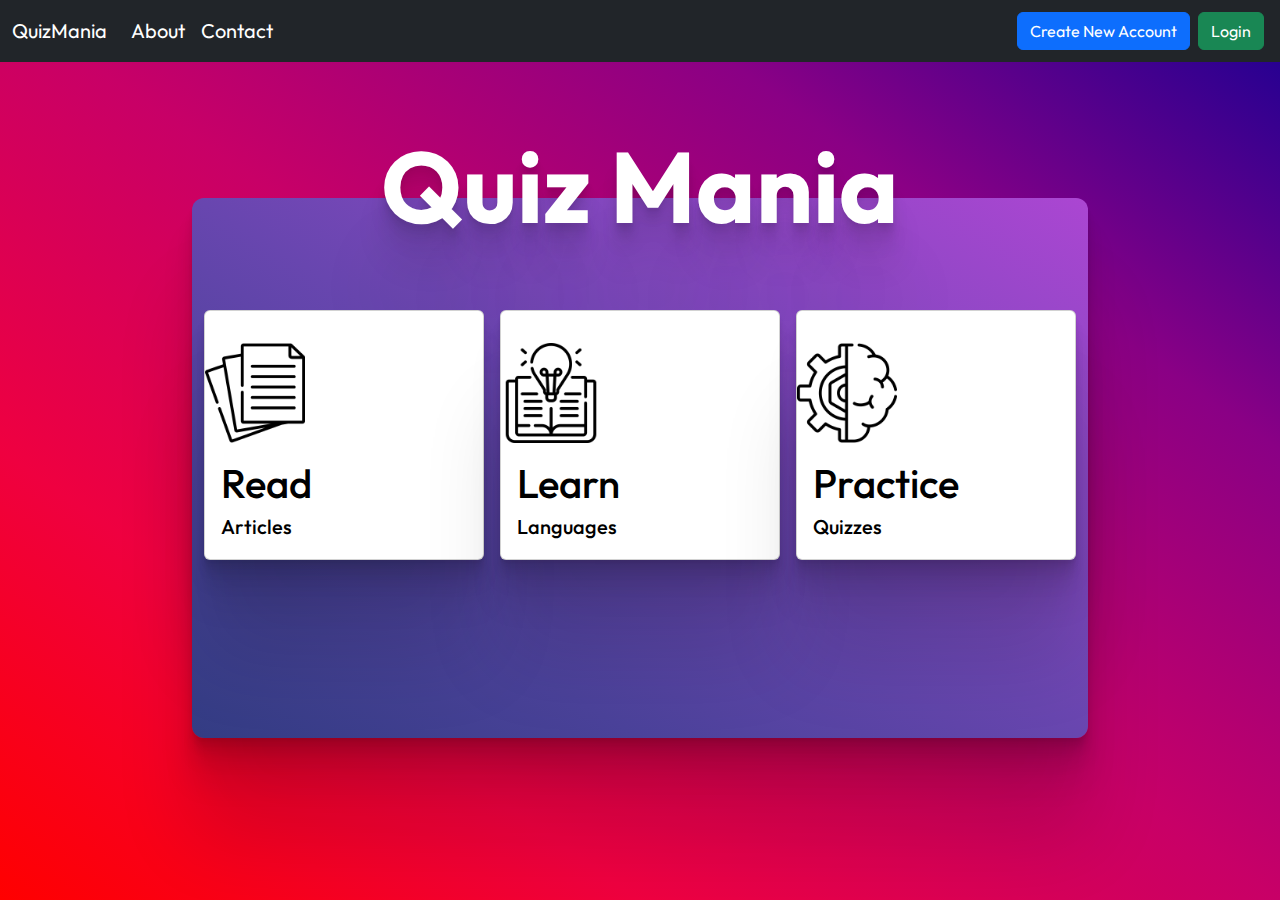
<file: index.html>
<!DOCTYPE html>
<html lang="en">
<head>
  <meta charset="UTF-8">
  <meta http-equiv="X-UA-Compatible" content="IE=edge">
  <meta name="viewport" content="width=device-width, initial-scale=1.0">
  <title>Container</title>
  <link rel="stylesheet" href="	https://cdn.jsdelivr.net/npm/bootstrap@5.2.0-beta1/dist/css/bootstrap.min.css">
  <link rel="stylesheet" href="css/style.css">
</head>
<body>

  <!-- Navbar -->
  <nav class="navbar navbar-expand-lg navbar-dark bg-dark">
    <div class="container-fluid">
      <a class="navbar-brand" href="index.html">QuizMania</a>
      <button class="navbar-toggler" type="button" data-bs-toggle="collapse" data-bs-target="#navbarSupportedContent" aria-controls="navbarSupportedContent" aria-expanded="false" aria-label="Toggle navigation">
        <span class="navbar-toggler-icon"></span>
      </button>
      <div class="collapse navbar-collapse" id="navbarSupportedContent">
          <ul class="navbar-nav me-auto mb-2 mb-lg-0">
            <li class="nav-item">
              <a class="nav-link text-white" href="#">About</a>
            </li>
            <li class="nav-item">
              <a class="nav-link text-white" href="#">Contact</a>
            </li>
          </ul>
        <ul class="navbar-nav ms-auto mb-2 mb-lg-0">
          <li class="nav-item mx-1">
            <a id="userlink" class="nav-link text-white" href="#">Username</a>
          </li>
          <li class="nav-item mx-1">
            <a id="signoutlink" class="nav-link text-white" href="#">Log Out</a>
          </li>
        </ul>
      </div>
    </div>
  </nav>

  <h1 class="heading text-center">Quiz Mania</h1>

  <div class="container">
    <!-- Content here -->
    <div class="row g-3">
      <div class="col-12 col-md-6 col-lg-4">
        <div class="card">
          <a href="#">
            <img src="img/article.png" class="card-img-top" alt="...">
            <div class="card-body">
              <h1 class="card-title">Read</h1>
              <h5 class="card-text">Articles</h5>
            </div>
          </a>
        </div>
      </div>
      <div class="col-12 col-md-6 col-lg-4">
        <div class="card">
          <a href="#">
            <img src="img/learn.png" class="card-img-top" alt="...">
            <div class="card-body">
              <h1 class="card-title">Learn</h1>
              <h5 class="card-text">Languages</h5>
            </div>
          </a>
        </div>
      </div>
      <div class="col-12 col-md-6 col-lg-4">
        <div class="card">
          <a href="#" id="practice">
            <img src="img/practice.png" class="card-img-top" alt="...">
            <div class="card-body">
              <h1 class="card-title">Practice</h1>
              <h5 class="card-text">Quizzes</h5>
            </div>
          </a>
        </div>
      </div>
    </div>
  </div>
  
  <script src="js/index.js"></script>
  <script src="	https://cdn.jsdelivr.net/npm/bootstrap@5.2.0-beta1/dist/js/bootstrap.bundle.min.js"></script>
</body>
</html>
</file>
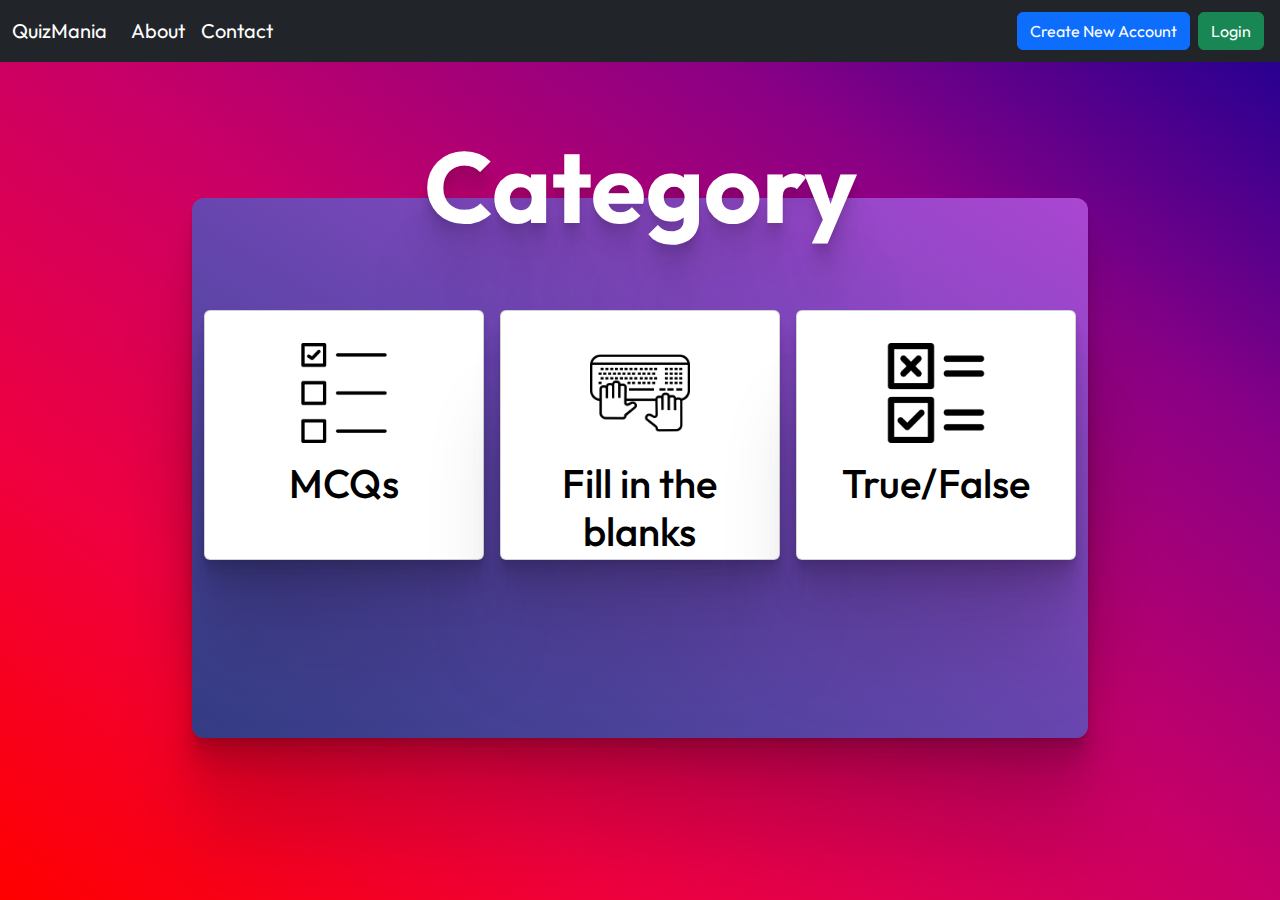
<file: quizCategory.html>
<!DOCTYPE html>
<html lang="en">
<head>
  <meta charset="UTF-8">
  <meta http-equiv="X-UA-Compatible" content="IE=edge">
  <meta name="viewport" content="width=device-width, initial-scale=1.0">
  <title>Category</title>
  <link rel="stylesheet" href="	https://cdn.jsdelivr.net/npm/bootstrap@5.2.0-beta1/dist/css/bootstrap.min.css">
<link rel="stylesheet" href="css/style.css">
</head>
<body>

    <!-- Navbar -->
    <nav class="navbar navbar-expand-lg navbar-dark bg-dark">
      <div class="container-fluid">
        <a class="navbar-brand" href="index.html">QuizMania</a>
        <button class="navbar-toggler" type="button" data-bs-toggle="collapse" data-bs-target="#navbarSupportedContent" aria-controls="navbarSupportedContent" aria-expanded="false" aria-label="Toggle navigation">
          <span class="navbar-toggler-icon"></span>
        </button>
        <div class="collapse navbar-collapse" id="navbarSupportedContent">
            <ul class="navbar-nav me-auto mb-2 mb-lg-0">
              <li class="nav-item">
                <a class="nav-link text-white" href="#">About</a>
              </li>
              <li class="nav-item">
                <a class="nav-link text-white" href="#">Contact</a>
              </li>
            </ul>
          <ul class="navbar-nav ms-auto mb-2 mb-lg-0">
            <li class="nav-item mx-1">
              <a id="userlink" class="nav-link text-white" href="#">Username</a>
            </li>
            <li class="nav-item mx-1">
              <a id="signoutlink" class="nav-link text-white" href="#">Log Out</a>
            </li>
          </ul>
        </div>
      </div>
    </nav>

    <h1 class="heading text-center">Category</h1>

    <!-- Container -->
    <div class="container text-center">
      <div class="row g-3">
        <div class="col-12 col-md-6 col-lg-4">
          <div class="card">
            <a href="quizQustion.html">
              <img src="img/mcq.png" class="card-img-top" alt="...">
              <div class="card-body">
                <h1 class="card-title">MCQs</h1>
                <!-- <h5 class="card-text">Articles</h5> -->
              </div>
            </a>
          </div>
        </div>
        <div class="col-12 col-md-6 col-lg-4">
          <div class="card">
            <a href="quizQustion.html">
              <img src="img/fill.png" class="card-img-top" alt="...">
              <div class="card-body">
                <h1 class="card-title">Fill in the blanks</h1>
                <!-- <h5 class="card-text">Articles</h5> -->
              </div>
            </a>
          </div>
        </div>
        <div class="col-12 col-md-6 col-lg-4">
          <div class="card">
            <a href="quizQustion.html">
              <img src="img/true-false.png" class="card-img-top" alt="...">
              <div class="card-body">
                <h1 class="card-title">True/False</h1>
                <!-- <h5 class="card-text">Articles</h5> -->
              </div>
            </a>
          </div>
        </div>
      </div>
    </div>
  
    <script src="js/index.js"></script>
  <script src="	https://cdn.jsdelivr.net/npm/bootstrap@5.2.0-beta1/dist/js/bootstrap.bundle.min.js"></script>
</body>
</html>
</file>
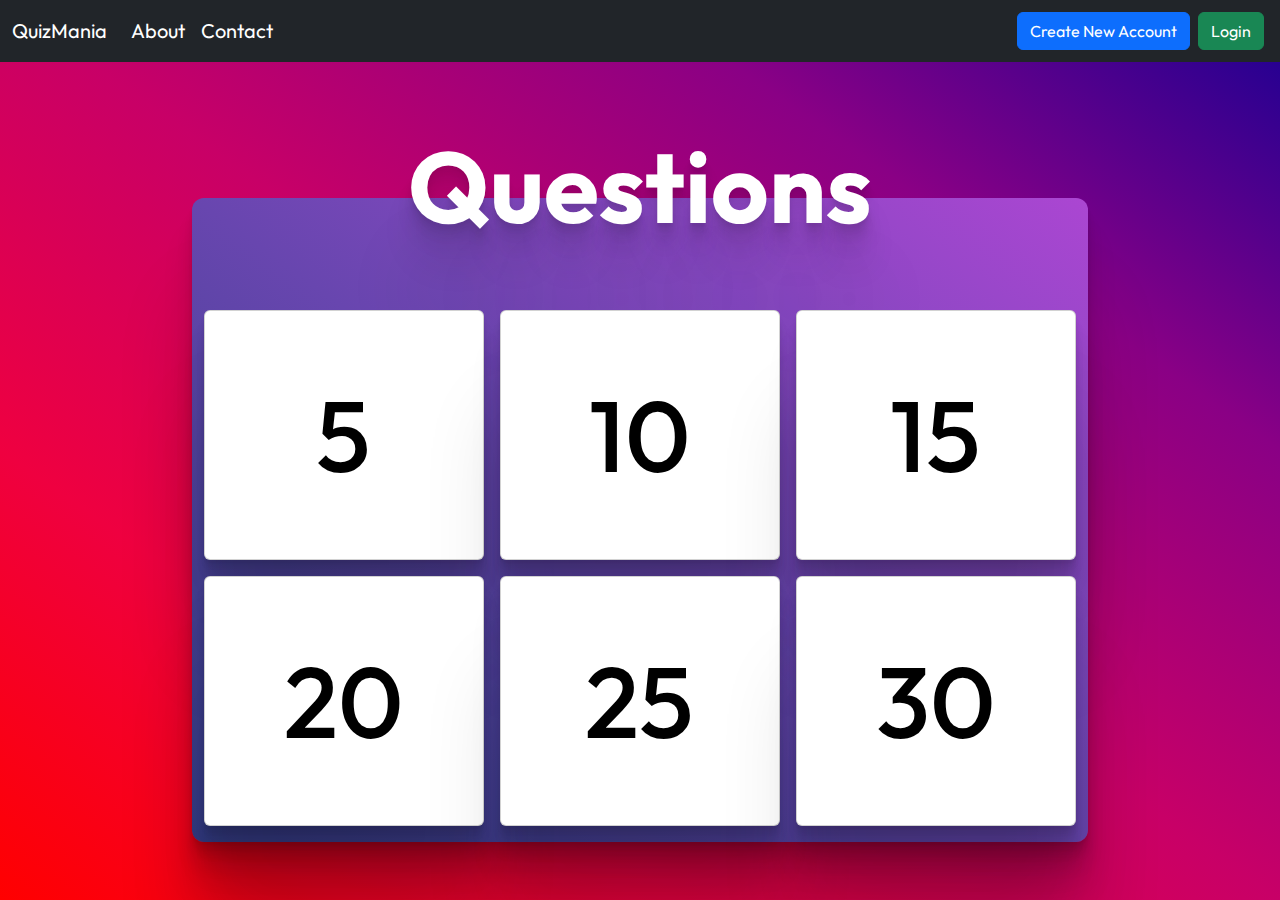
<file: quizQustion.html>
<!DOCTYPE html>
<html lang="en">
<head>
  <meta charset="UTF-8">
  <meta http-equiv="X-UA-Compatible" content="IE=edge">
  <meta name="viewport" content="width=device-width, initial-scale=1.0">
  <title>Questions</title>
  <link rel="stylesheet" href="	https://cdn.jsdelivr.net/npm/bootstrap@5.2.0-beta1/dist/css/bootstrap.min.css">
<link rel="stylesheet" href="css/style.css">
  <style>
    .container {
      min-height: 20vh;
    }
    .card h1 {
      position: absolute;
      top: 50%;
      left: 50%;
      transform: translate(-50%, -50%);
      font-size: 100px;
    }
  </style>
</head>
<body>

    <!-- Navbar -->
    <nav class="navbar navbar-expand-lg navbar-dark bg-dark">
      <div class="container-fluid">
        <a class="navbar-brand" href="index.html">QuizMania</a>
        <button class="navbar-toggler" type="button" data-bs-toggle="collapse" data-bs-target="#navbarSupportedContent" aria-controls="navbarSupportedContent" aria-expanded="false" aria-label="Toggle navigation">
          <span class="navbar-toggler-icon"></span>
        </button>
        <div class="collapse navbar-collapse" id="navbarSupportedContent">
            <ul class="navbar-nav me-auto mb-2 mb-lg-0">
              <li class="nav-item">
                <a class="nav-link text-white" href="#">About</a>
              </li>
              <li class="nav-item">
                <a class="nav-link text-white" href="#">Contact</a>
              </li>
            </ul>
          <ul class="navbar-nav ms-auto mb-2 mb-lg-0">
            <li class="nav-item mx-1">
              <a id="userlink" class="nav-link text-white" href="#">Username</a>
            </li>
            <li class="nav-item mx-1">
              <a id="signoutlink" class="nav-link text-white" href="#">Log Out</a>
            </li>
          </ul>
        </div>
      </div>
    </nav>

    <h1 class="heading text-center">Questions</h1>

    <!-- Container -->
    <div class="container text-center">
      <div class="row g-3">
        <div class="col-12 col-md-6 col-lg-4">
          <div class="card">
            <a href="quizQustion.html">
              <div class="card-body">
                <a href="quizPanel.html">
                <h1 class="card-title">5</h1>
                </a>
              </div>
            </a>
          </div>
        </div>
        <div class="col-12 col-md-6 col-lg-4">
          <div class="card">
            <a href="quizQustion.html">
              <div class="card-body">
                <a href="quizPanel.html">
                  <h1 class="card-title">10</h1>
                </a>
              </div>
            </a>
          </div>
        </div>
        <div class="col-12 col-md-6 col-lg-4">
          <div class="card">
            <a href="quizQustion.html">
              <div class="card-body">
                <a href="quizPanel.html">
                  <h1 class="card-title">15</h1>
                </a>
              </div>
            </a>
          </div>
        </div>
        <div class="col-12 col-md-6 col-lg-4">
          <div class="card">
            <a href="quizQustion.html">
              <div class="card-body">
                <a href="quizPanel.html">
                  <h1 class="card-title">20</h1>
                </a>
              </div>
            </a>
          </div>
        </div>
        <div class="col-12 col-md-6 col-lg-4">
          <div class="card">
            <a href="quizQustion.html">
              <div class="card-body">
                <a href="quizPanel.html">
                  <h1 class="card-title">25</h1>
                </a>
              </div>
            </a>
          </div>
        </div>
        <div class="col-12 col-md-6 col-lg-4">
          <div class="card">
            <a href="quizQustion.html">
              <div class="card-body">
                <a href="quizPanel.html">
                  <h1 class="card-title">30</h1>
                </a>
              </div>
            </a>
          </div>
        </div>
      </div>
    </div>
  
    <script src="js/index.js"></script>
  <script src="	https://cdn.jsdelivr.net/npm/bootstrap@5.2.0-beta1/dist/js/bootstrap.bundle.min.js"></script>
</body>
</html>
</file>
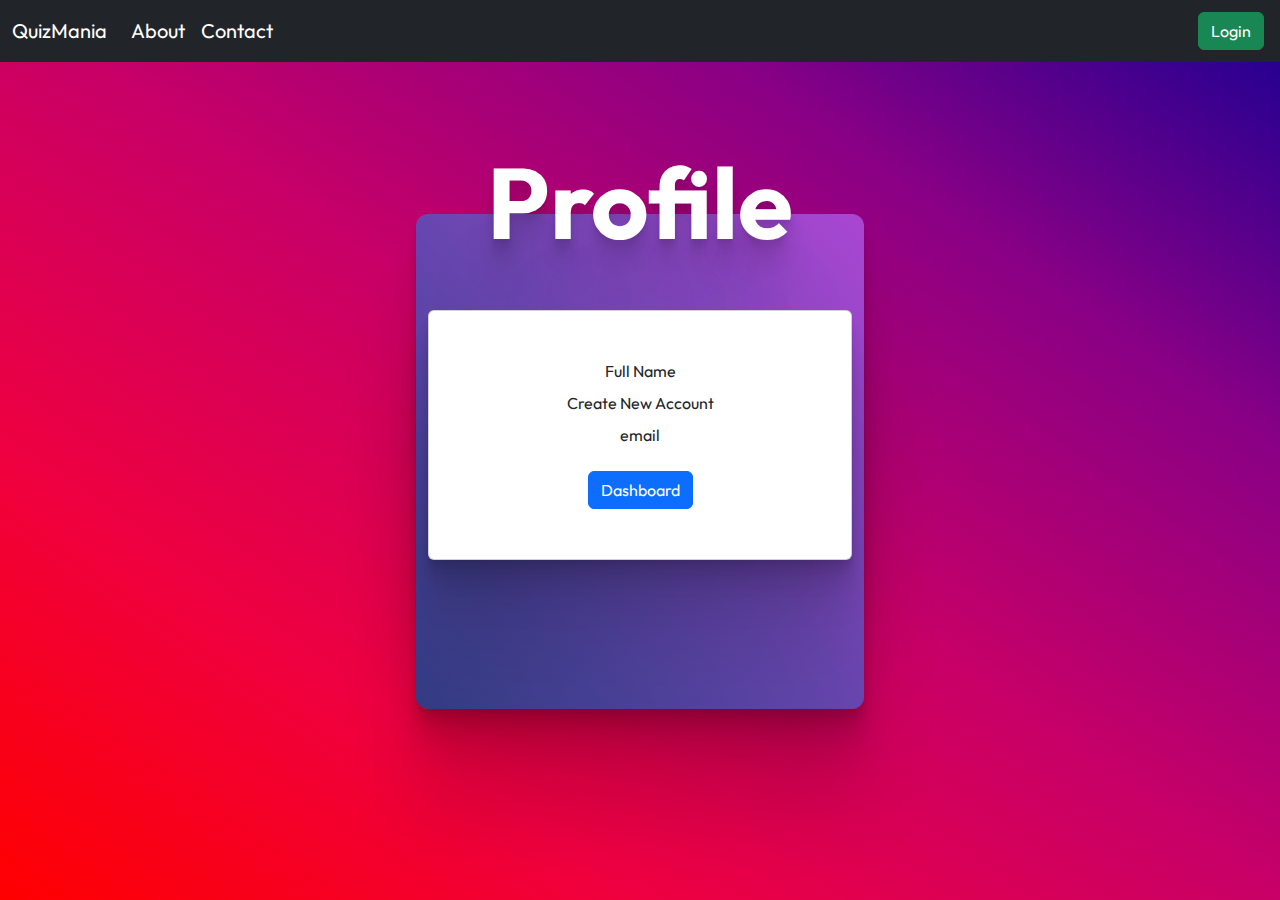
<file: userProfile.html>
<!DOCTYPE html>
<html lang="en">
<head>
  <meta charset="UTF-8">
  <meta http-equiv="X-UA-Compatible" content="IE=edge">
  <meta name="viewport" content="width=device-width, initial-scale=1.0">
  <title>Profile</title>
  <link rel="stylesheet" href="	https://cdn.jsdelivr.net/npm/bootstrap@5.2.0-beta1/dist/css/bootstrap.min.css">
  <link rel="stylesheet" href="css/style.css">
  <link rel="stylesheet" href="css/userProfile.css">
  <style>
    .card a {
      pointer-events: all;
    }
  </style>
</head>
<body>

  <!-- Navbar -->
  <nav class="navbar navbar-expand-lg navbar-dark bg-dark">
    <div class="container-fluid">
      <a class="navbar-brand" href="index.html">QuizMania</a>
      <button class="navbar-toggler" type="button" data-bs-toggle="collapse" data-bs-target="#navbarSupportedContent" aria-controls="navbarSupportedContent" aria-expanded="false" aria-label="Toggle navigation">
        <span class="navbar-toggler-icon"></span>
      </button>
      <div class="collapse navbar-collapse" id="navbarSupportedContent">
          <ul class="navbar-nav me-auto mb-2 mb-lg-0">
            <li class="nav-item">
              <a class="nav-link text-white" href="#">About</a>
            </li>
            <li class="nav-item">
              <a class="nav-link text-white" href="#">Contact</a>
            </li>
          </ul>
        <ul class="navbar-nav ms-auto mb-2 mb-lg-0">
          <!-- <li class="nav-item mx-1">
            <a id="userlink" class="nav-link text-white" href="#">Username</a>
          </li> -->
          <li class="nav-item mx-1">
            <a id="signoutlink" class="nav-link text-white" href="#">Log Out</a>
          </li>
        </ul>
      </div>
    </div>
  </nav>

  <h1 class="heading text-center">Profile</h1>

  <div class="container text-center">
    <div class="row">
      <!-- <div class="col-12 col-md-6 col-lg-4"> -->
      <div class="col">
        <div class="card">
            <div class="card-body">
              <p class="card-title" id="fullName">Full Name</p>
              <p class="card-title" id="userlink">@Username</p>
              <p class="card-title" id="email">email</p>
              <a href="#" class="btn btn-primary text-white mt-3">Dashboard</a>
            </div>
        </div>
      </div>
    </div>
  </div>
  
  <script src="js/userProfile.js"></script>
  <script src="	https://cdn.jsdelivr.net/npm/bootstrap@5.2.0-beta1/dist/js/bootstrap.bundle.min.js"></script>
</body>
</html>
</file>
<file: css/style.css>
@import url('https://fonts.googleapis.com/css2?family=Outfit:wght@300;400;500;600;700;800;900&display=swap');

* {
padding: 0;
margin: 0;
box-sizing: border-box;
font-family: 'Outfit', sans-serif;
}
body {
  min-height: 100vh;
  background-image: linear-gradient(to right top, #ff0000, #ef0040, #c80067, #8a0085, #180093);
  background-repeat: no-repeat;
}
.nav-link {
  font-size: 20px;
}
.container {
  margin-top: 2rem;
  margin-bottom: 2rem;
  padding-bottom: 1rem;
  min-height: 60vh;
  width: 70vw;
  border-radius: 12px;
  background-image: linear-gradient(to left bottom, #ab46d2, #8848c2, #6846af, #4b429a, #333c83);
  box-shadow:
  0 2.8px 2.2px rgba(0, 0, 0, 0.034),
  0 6.7px 5.3px rgba(0, 0, 0, 0.048),
  0 12.5px 10px rgba(0, 0, 0, 0.06),
  0 22.3px 17.9px rgba(0, 0, 0, 0.072),
  0 41.8px 33.4px rgba(0, 0, 0, 0.086),
  0 100px 80px rgba(0, 0, 0, 0.12);
  transition: 0.3s;
}
 .row {
  padding-top: 6rem;
}
 .card {
  height: 250px;
  box-shadow:
  0 2.8px 2.2px rgba(0, 0, 0, 0.034),
  0 6.7px 5.3px rgba(0, 0, 0, 0.048),
  0 12.5px 10px rgba(0, 0, 0, 0.06),
  0 22.3px 17.9px rgba(0, 0, 0, 0.072),
  0 41.8px 33.4px rgba(0, 0, 0, 0.086),
  0 100px 80px rgba(0, 0, 0, 0.12);
}
.card:hover {
  cursor: pointer;
  transform: scale(1.05);
  transition: 0.3s;
}
.card a {
  text-decoration: none;
  color: #000;
}
.card img {
 width: 100px;
 padding-top: 2rem;
}
.heading {
  position: relative;
  top: 4rem;
  font-size: 100px;
  font-weight: 700;
  color: #fff;
  text-shadow:
  0 2.8px 2.2px rgba(0, 0, 0, 0.034),
  0 6.7px 5.3px rgba(0, 0, 0, 0.048),
  0 12.5px 10px rgba(0, 0, 0, 0.06),
  0 22.3px 17.9px rgba(0, 0, 0, 0.072),
  0 41.8px 33.4px rgba(0, 0, 0, 0.086),
  0 100px 80px rgba(0, 0, 0, 0.12);
}
@media (max-width: 1024px) {
  .row {
    padding-top: 5rem;
  }
}

@media (max-width: 800px) {
  .container {
    width: 80%;
  }
}

@media (max-width: 500px) {
  .heading {
    font-size: 60px;
    top: 4rem;
  }
  .container {
    margin-top: 0;
    width: 95%;
  }
}

@media (max-width: 400px) {
  .heading {
    font-size: 50px;
    /* top: 4rem; */
  }
}
</file>
<file: css/userProfile.css>
.container {
  min-height: 55vh;
  width: 35vw;
  transition: 0.3s;
}
.card:hover {
  transform: scale(1);
  transition: 0.3s;
}
.card-body {
  padding-top: 3rem;
}
.heading {
  top: 5rem;
}
  @media (max-width: 1024px) {
    .container {
      width: 60%;
      margin-top: 1rem;
    }
  }
  @media (max-width: 800px) {
    .container {
      width: 70%;
      margin-top: 1rem;
      padding-top: 1rem;
    }
    .heading {
      top: 4rem;
    }
  }
  @media (max-width: 500px) {
    .container {
      margin-top: 0;
      width: 95%;
    }
    .heading {
      top: 5rem;
    }
  }
</file>
